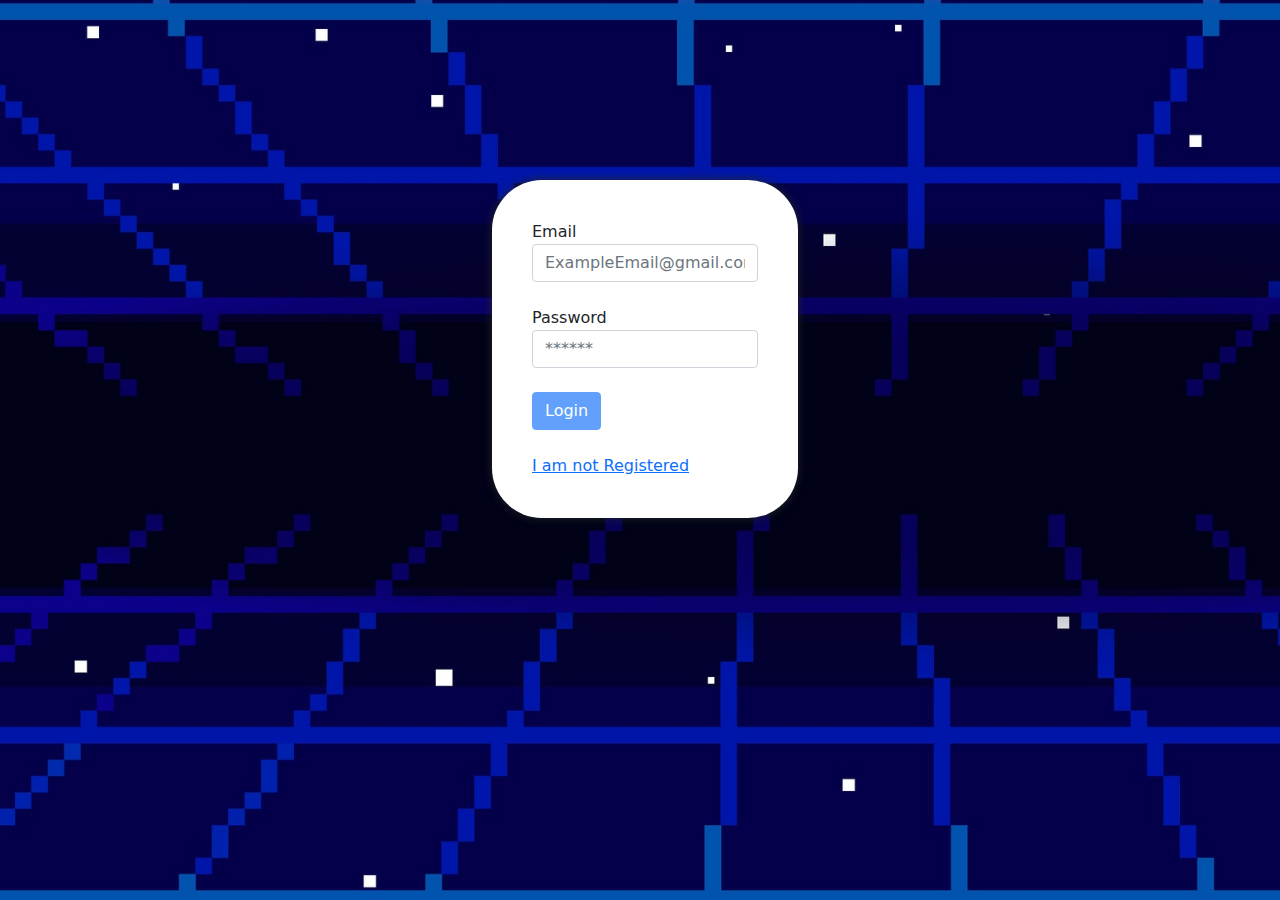
<file: login/login.html>
<!DOCTYPE html>
<html lang="pt">
<head>
  <meta charset="UTF-8" />
  <meta name="viewport" content="width=device-width, initial-scale=1.0" />
  <link rel="stylesheet" href="../bootstrap/css/bootstrap.min.css" />
  <link rel="stylesheet" href="css/loginAndRegister.css" />
  <script src="https://ajax.googleapis.com/ajax/libs/jquery/3.5.1/jquery.min.js"></script>
  <script src="login.js"></script>
  <title>Login</title>
</head>
<body>
  <section class="container-fluid bg">
    <section class="row justify-content-center">
      <section class="col-12 col-sm-6 col-md-3">
        <form class="form-container" method="POST" action="login.php">
          <div class="form-group">
            <label>Email</label>
            <input type="email" class="form-control" name="emailuser" id="emailuser" onmousemove="verificarCamposADigitar();"  onkeyup="verificarCamposADigitar();" onkeydown="verificarCamposADigitar();" placeholder="ExampleEmail@gmail.com" required/>
          </div>
          <br />
          <div class="form-group">
            <label>Password</label>
            <input type="password" class="form-control" id="password" name="password" onmousemove="verificarCamposADigitar();" onkeyup="verificarCamposADigitar();" onkeydown="verificarCamposADigitar();" placeholder="******" required/>
          </div>
          <br />
          <button id="loginButton" type="submit" onmouseover="verificarCampos();" class="btn btn-primary btm-block" disabled>Login</button>
          <br />
          <br />
          <a href="registo.html">I am not Registered</a>
        </form>
      </section>
    </section>
  </section> 
  
</body>
</html>
</file>
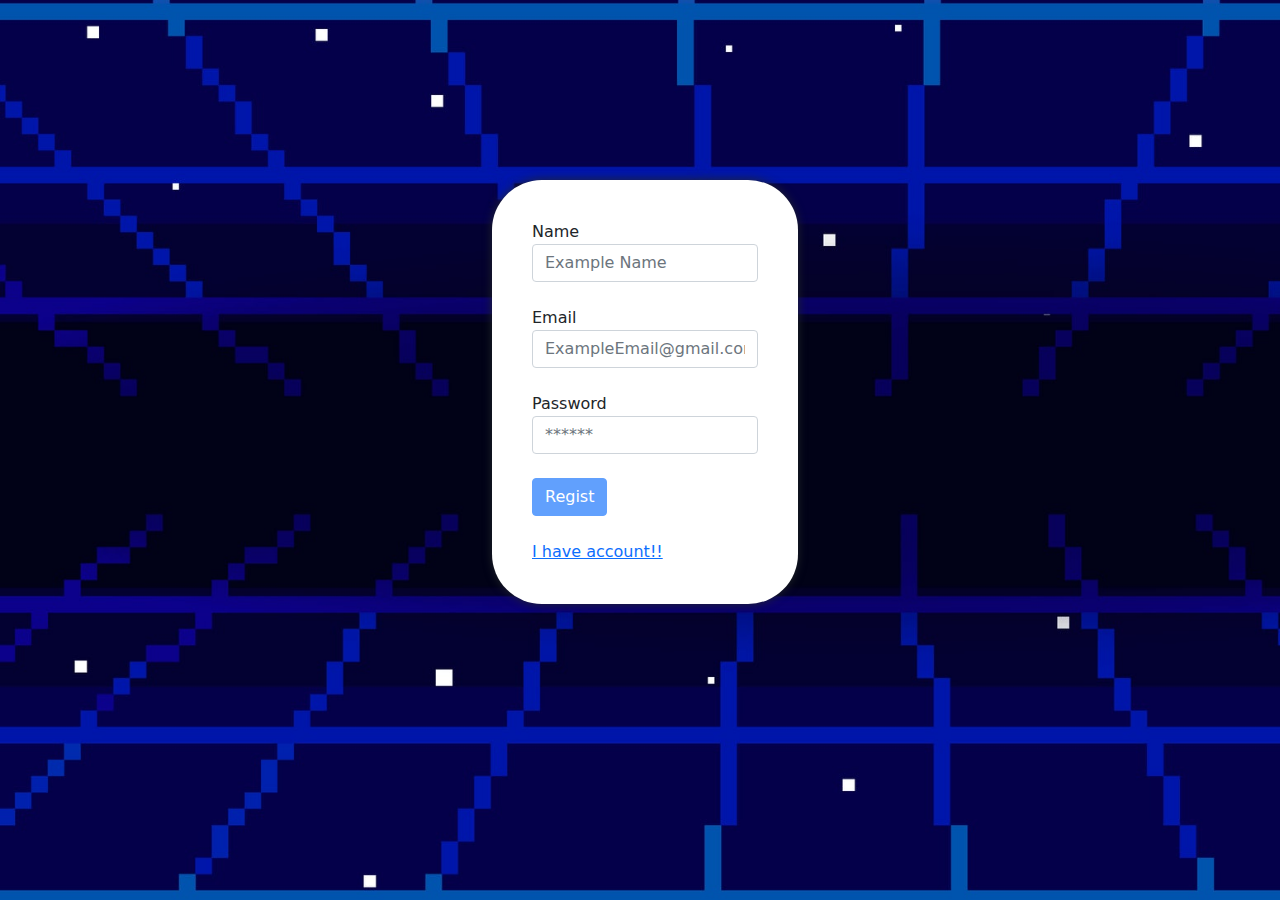
<file: login/registo.html>
<!DOCTYPE html>
<html lang="pt">
<head>
  <meta charset="UTF-8" />
  <meta name="viewport" content="width=device-width, initial-scale=1.0" />
  <link rel="stylesheet" href="../bootstrap/css/bootstrap.min.css" />
  <link rel="stylesheet" href="css/loginAndRegister.css" />
  <script src="https://ajax.googleapis.com/ajax/libs/jquery/3.5.1/jquery.min.js"></script>
  <script src="loginjquery.js"></script>
  <title>Login</title>
</head>
<body>
    <section class="container-fluid bg">
        <section class="row justify-content-center">
            <section class="col-12 col-sm-6 col-md-3">
                <form class="form-container" method="POST" action="registered.php">
                    <div class="form-group">
                        <label>Name</label>
                        <input type="text" class="form-control" id="nameuser" name="nameuser" placeholder="Example Name" maxlength="15" required/>
                    </div>
                    <br />
                    <div class="form-group">
                        <label>Email</label>
                        <input type="email" class="form-control" id="emailuser" name="emailuser" placeholder="ExampleEmail@gmail.com" required/>
                    </div>
                    <br />
                    <div class="form-group">
                        <label>Password</label>
                        <input type="password" class="form-control" id="password" name="password" placeholder="******" maxlength="15" required/>
                    </div>
                    <br />
                    <button type="submit" class="btn btn-primary btm-block" id="buttonRegistro">Regist</button>
                    <br />
                    <br />
                    <a href="login.html">I have account!!</a>
                </form>
            </section>
        </section>
    </section>
</body>
</html>
</file>
<file: login/css/loginAndRegister.css>
.bg{
    background: url(../../img/gameback.jpg) no-repeat;
    position: relative;
    height: 100vh;
    width: 100vw;
    background-size: cover;
}

.form-container{
    position: absolute;
    top: 20vh;
    background: white;
    padding: 40px;
    border-radius: 50px;
    box-shadow: 0px 0px 10px 0px;
}

@media only screen and (max-width: 978px){
    .bg{
        background-size: 400%;
    }
}
</file>
